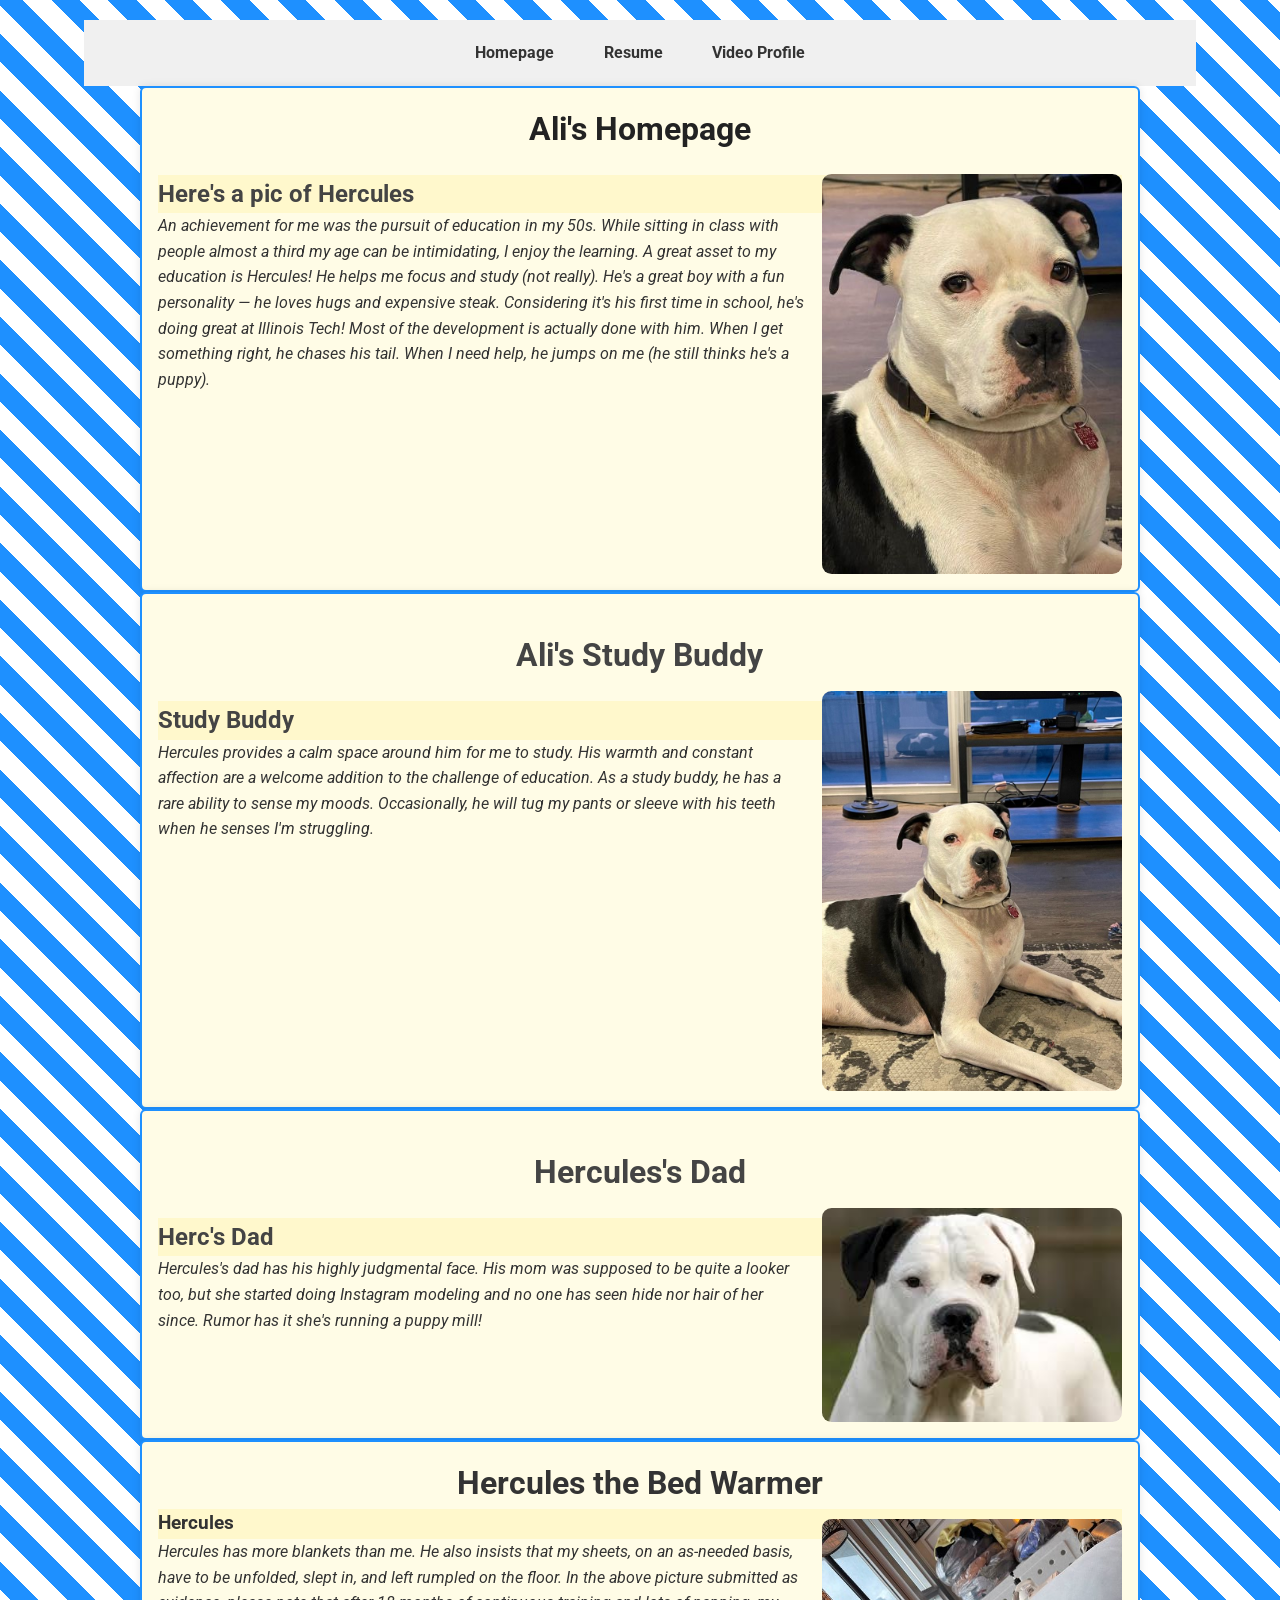
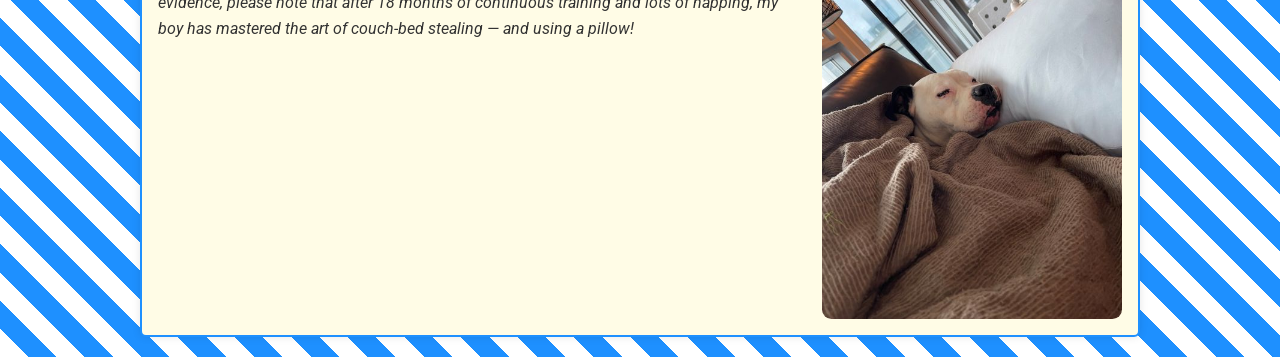
<file: index.html>
<!DOCTYPE html>
<html lang="en">
<head>
  <meta charset="utf-8">                   
  <title>Ali's Homepage</title>
  <link rel="stylesheet" href="styles/reset.css">
  <link rel="stylesheet" href="styles/styles.css">
</head>

<body>
  <header>
    <nav>
      <ul>
        <li><a href="index.html">Homepage</a></li>
        <li><a href="resume.html">Resume</a></li>
        <li><a href="page3.html">Video Profile</a></li>
      </ul>
    </nav>
  </header>

  <section class="home-section">
    <h1 class="home-title">Ali's Homepage</h1>
    <img class="home-image" src="media/IMG_0875.jpg" alt="The Mighty Hercules">
    <h2 class="home-highlight"><strong>Here's a pic of Hercules</strong></h2>
    <p class="home-intro">
      An achievement for me was the pursuit of education in my 50s. While sitting in class with people almost a third my age 
      can be intimidating, I enjoy the learning. A great asset to my education is Hercules! He helps me focus and study 
      (not really). He's a great boy with a fun personality — he loves hugs and expensive steak. Considering it's his first 
      time in school, he's doing great at Illinois Tech! Most of the development is actually done with him. When I get 
      something right, he chases his tail. When I need help, he jumps on me (he still thinks he's a puppy).
    </p>
  </section>

  <section class="home-section">
    <h2 class="home-title">Ali's Study Buddy</h2>
    <img class="home-image" src="media/IMG_0872.jpg" alt="Picture of American Bulldog">
    <h2 class="home-highlight"><strong>Study Buddy</strong></h2>
    <p class="home-intro">
      Hercules provides a calm space around him for me to study. His warmth and constant affection are a welcome addition to the challenge of education. As a study buddy, he has a rare ability to sense my moods. Occasionally, he will tug my pants or sleeve with his teeth when he senses I'm struggling.
    </p>
  </section>

  <section class="home-section">
    <h2 class="home-title">Hercules's Dad</h2>
    <img class="home-image" src="media/dog_3.jpg" alt="Picture of Hercules's Dad">
    <h2 class="home-highlight"><strong>Herc's Dad</strong></h2>
    <p class="home-intro">
      Hercules's dad has his highly judgmental face. His mom was supposed to be quite a looker too, but she started doing 
      Instagram modeling and no one has seen hide nor hair of her since. Rumor has it she's running a puppy mill!
    </p>
  </section>

  <section class="home-section">
    <h3 class="home-title">Hercules the Bed Warmer</h3>
    <img class="home-image" src="media/IMG_1040.jpg" alt="Picture of Hercules in sheets">
    <h3 class="home-highlight">Hercules</h3>
    <p class="home-intro">
      Hercules has more blankets than me. He also insists that my sheets, on an as-needed basis, have to be unfolded, slept in, 
      and left rumpled on the floor. In the above picture submitted as evidence, please note that after 18 months of continuous 
      training and lots of napping, my boy has mastered the art of couch-bed stealing — and using a pillow!
    </p>
  </section>

</body>
</html>
</file>
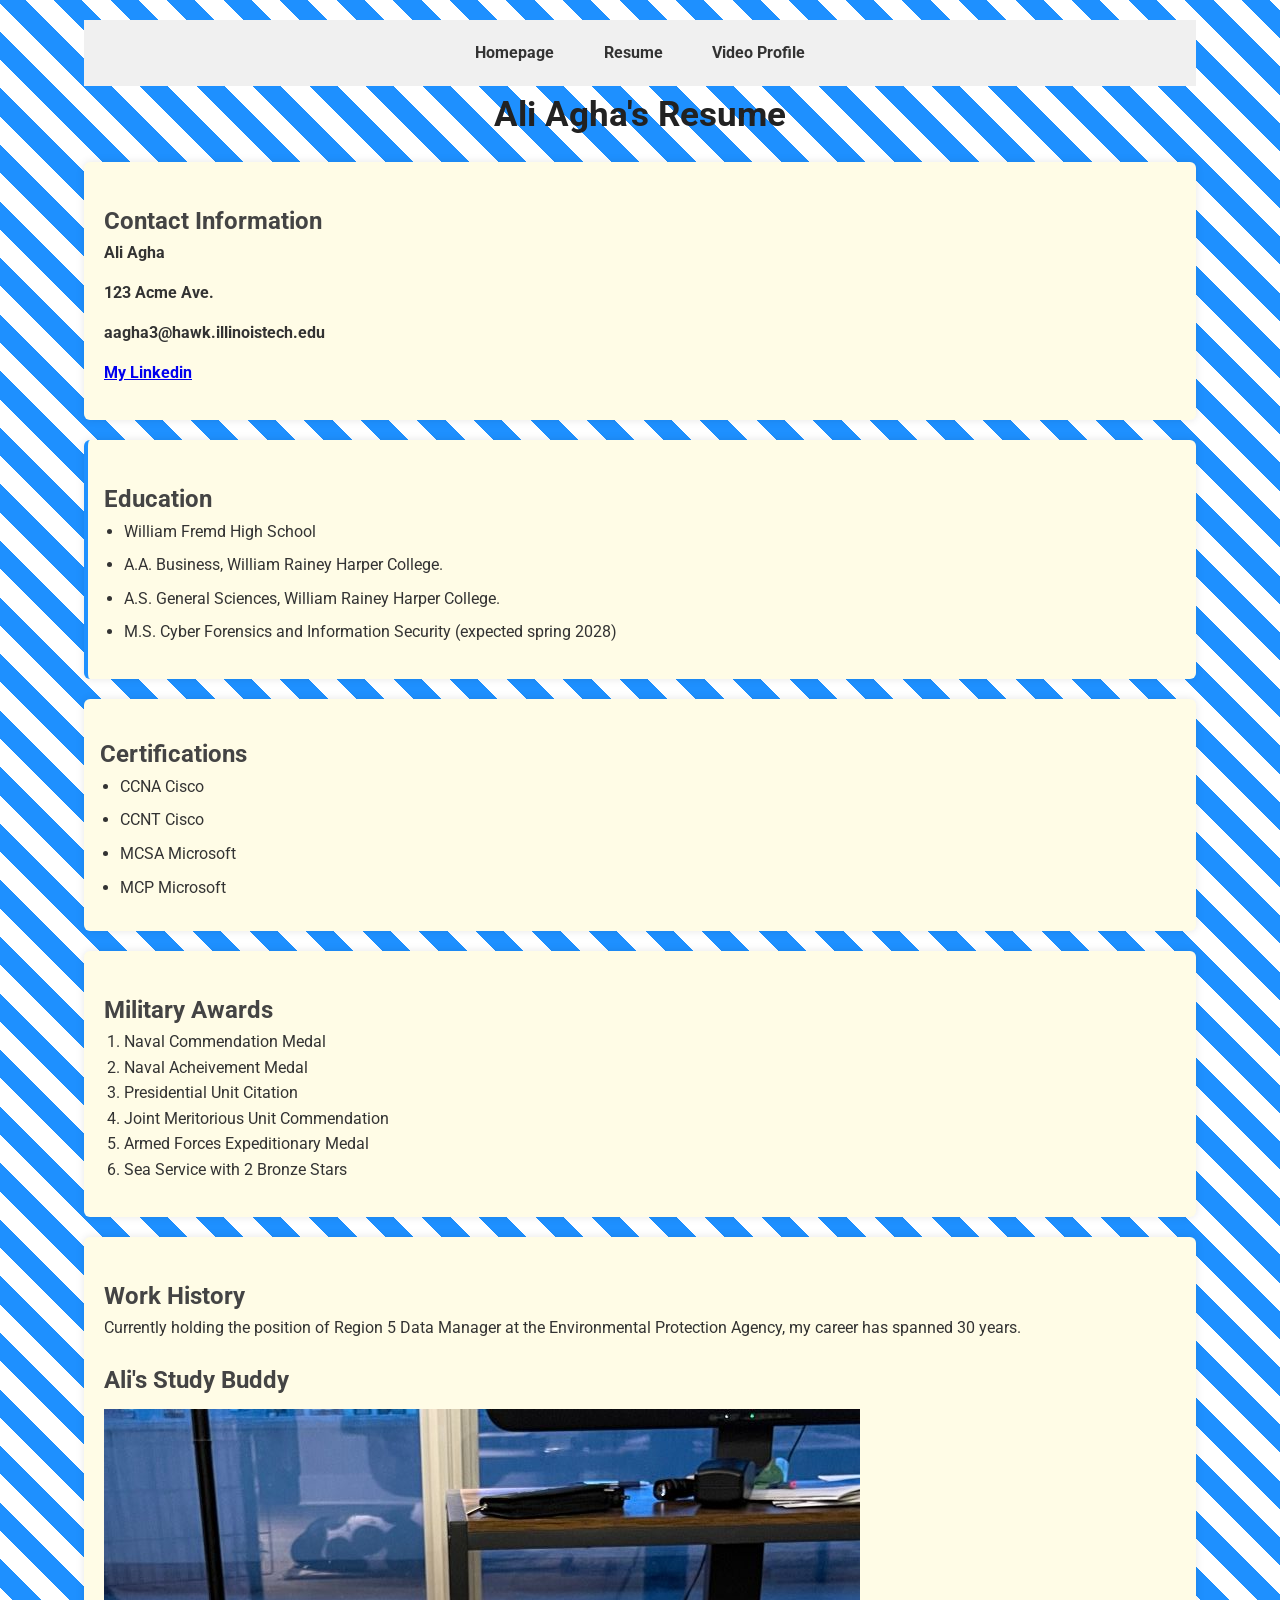
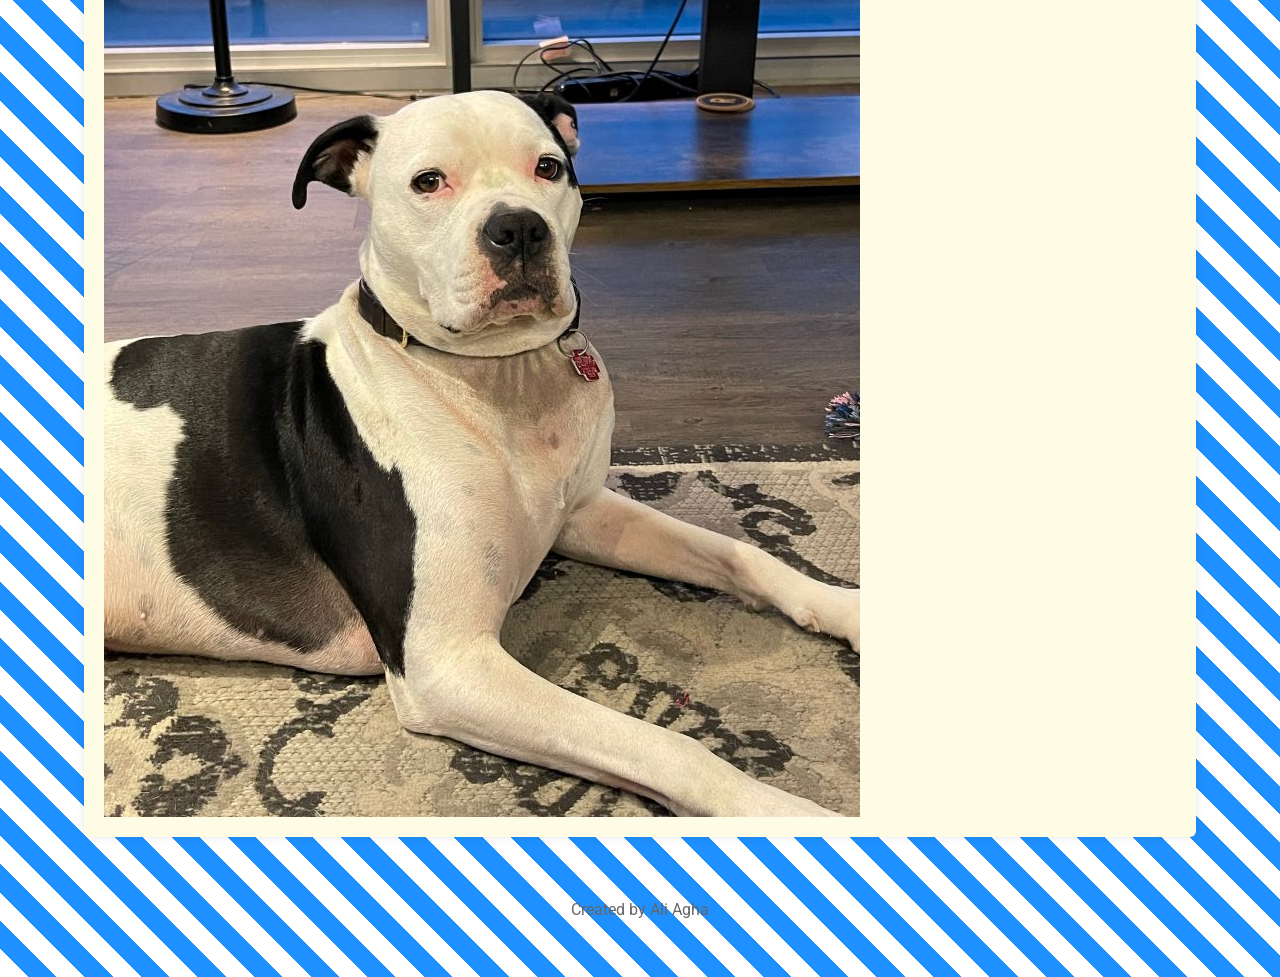
<file: resume.html>
<!DOCTYPE html>
<html lang="en">
<head>
  <meta charset="utf-8">
  <title>Resume</title>
  <link rel="stylesheet" href="styles/reset.css">
  <link rel="stylesheet" href="styles/styles.css">
</head>

<body class="resume-page">
  <header>
    <nav>
      <ul>
        <li><a href="index.html">Homepage</a></li>
        <li><a href="resume.html">Resume</a></li>
        <li><a href="page3.html">Video Profile</a></li>
      </ul>
    </nav>
  </header>

  <h1 class="resume-header">Ali Agha's Resume</h1>

  <section id="pinfo" class="resume-contact">
    <h2>Contact Information</h2>
    <p>Ali Agha</p>
    <p>123 Acme Ave.</p>
    <p>aagha3@hawk.illinoistech.edu</p>
    <p><a href="https://www.linkedin.com/">My Linkedin</a></p>
  </section>

  <section id="education">
    <h2>Education</h2>
    <ul class="resume-list">
      <li>William Fremd High School</li>
      <li>A.A. Business, William Rainey Harper College.</li>
      <li>A.S. General Sciences, William Rainey Harper College.</li>
      <li>M.S. Cyber Forensics and Information Security (expected spring 2028)</li>
    </ul>
  </section>

  <section id="certifications">
    <h2>Certifications</h2>
    <ul class="resume-list">
      <li>CCNA Cisco</li>
      <li>CCNT Cisco</li>
      <li>MCSA Microsoft</li>
      <li>MCP Microsoft</li>
    </ul>
  </section>

  <section id="Military_Awards">
    <h2>Military Awards</h2>
    <ol>
      <li>Naval Commendation Medal</li>
      <li>Naval Acheivement Medal</li>
      <li>Presidential Unit Citation</li>
      <li>Joint Meritorious Unit Commendation</li>
      <li>Armed Forces Expeditionary Medal</li>
      <li>Sea Service with 2 Bronze Stars</li>
    </ol>
  </section>

  <section id="Work_History">
    <h2>Work History</h2>
    <p>Currently holding the position of Region 5 Data Manager at the Environmental Protection Agency, my career has spanned 30 years.</p>
    <h2>Ali's Study Buddy</h2>
    <img src="media/IMG_0872.jpg" alt="Picture of American Bulldog">
  </section>

  <footer>
    <p>Created by Ali Agha</p>
  </footer>
</body>
</html>
</file>
<file: styles/styles.css>
@import url('https://fonts.googleapis.com/css2?family=Roboto:wght@400;700&display=swap');

/* Global page layout */
body {
  margin: 0;
  padding: 1.25rem;
  font-family: 'Roboto', Arial, Helvetica, sans-serif;
  line-height: 1.6;

  background: repeating-linear-gradient(
    45deg,
    #ffffff,
    #ffffff 1.25rem,
    #1e90ff 1.25rem,
    #1e90ff 2.5rem
  );

  color: #333;

  max-width: 90%;
  margin: 0 auto;
}


/* HEADER + POSITION #1 */
header {
  background-color: #f0f0f0;
  padding: 1.25rem;
  display: flex;
  justify-content: center;
  align-items: center;

  position: sticky; /* POSITION #1 */
  top: 0;
}


/* Navigation styling */
nav ul {
  list-style: none;
  padding: 0;
  margin: 0;
  display: flex;
  gap: 1.875rem;
}

nav a {
  text-decoration: none;
  color: #333;
  font-weight: bold;
  padding: 0.3rem 0.6rem;
  border-radius: 0.25rem;
  transition: background-color 0.3s ease;
}

nav a:hover {
  background-color: #e0e0e0;
  color: #0077cc;
}


/* Section styling */
section {
  background-color: #fffce6;
  padding: 1.25rem;
  margin-top: 1.25rem;
  border-radius: 0.375rem;
  box-shadow: 0 0 0.5rem rgba(0,0,0,0.1);

  position: relative; /* POSITION #2 */
}


/* Headings */
h1 {
  font-size: 2rem;
  margin-bottom: 0.6rem;
  color: #222;
}

h2 {
  margin-top: 1.25rem;
  color: #444;
}


/* Paragraph spacing */
p {
  margin-bottom: 0.9rem;
}


/* Lists */
ul, ol {
  margin-left: 1.25rem;
  margin-bottom: 0.9rem;
}


/* Images */
img {
  max-width: 100%;
  height: auto;
  display: block;
  margin-top: 0.6rem;
}


/* Footer */
footer {
  text-align: center;
  margin-top: 2.5rem;
  padding: 1.25rem;
  color: #666;
}


/* ============================
   PAGE-SPECIFIC STYLES
   ============================ */


/* ---------- Homepage ---------- */
.home-title {
  text-align: center;
  font-size: 2.5vw;

  position: relative; /* POSITION #3 */
}

.home-intro {
  font-style: italic;
}


/* FLOAT #1 */
.home-image {
  border-radius: 0.6rem;
  float: right;
  margin-left: 1rem;
  width: 300px;
}


/* CONTAINER FIX FOR FLOAT */
.home-section::after {
  content: "";
  display: block;
  clear: both;
}


/* SECTION POSITION #4 */
.home-section {
  border: 0.125rem solid #1e90ff;
  width: 90%;
  margin: 0 auto;
  padding: 1rem;

  position: relative; /* POSITION #4 */
}

.home-highlight {
  background-color: #fff8cc;
}


/* ---------- Resume Page ---------- */
.resume-header {
  text-align: center;
  font-size: 2.2rem;
}

#education {
  border-left: 0.25rem solid #1e90ff;
  padding-left: 1rem;
}

#certifications {
  background-color: #fffce6;
  padding: 1rem;
}

.resume-list li {
  margin-bottom: 0.5rem;
}

.resume-contact {
  font-weight: bold;
}


/* ---------- Video Page ---------- */
.video-wrapper {
  text-align: center;
  padding: 1.5rem;
}

.video-title {
  font-size: 2rem;
  margin-bottom: 1rem;
}

.video-frame {
  border: 0.25rem solid #1e90ff;
  border-radius: 0.6rem;
  width: 80%;
  margin: 0 auto;
}

.video-description {
  font-style: italic;
}

.video-section {
  background-color: #fffce6;
  padding: 1rem;
  width: 90%;
  margin: 1rem auto;
}
</file>
